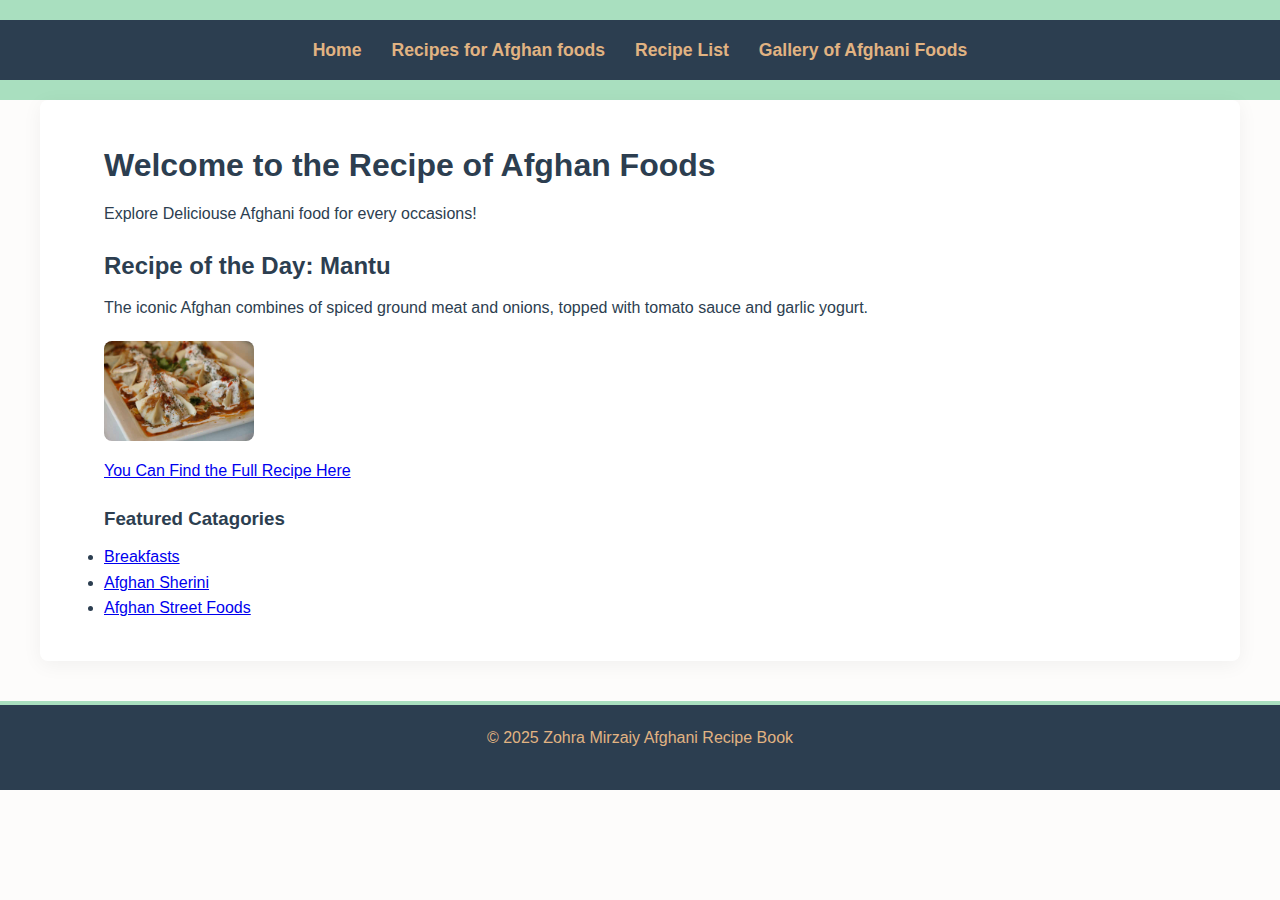
<file: index.html>
<!DOCTYPE html>
<html lang="en">
<head>
    <meta charset="UTF-8">
    <title>Welcome to the recipe of Afghan Food</title>
    <link rel="stylesheet" href="style.css">
</head>
<body>
<header>
    <nav>
        <ul> <li> <a href="index.html"> Home </a></li>
            <li><a href="add-recipe.html"> Recipes for Afghan foods</a></li>
            <li> <a href=" recipe-list.html"> Recipe List </a></li>
            <li> <a href="gallery.html"> Gallery of Afghani Foods</a></li>
        </ul>
    </nav>
</header>
<main> 
    <section> 
        <h1> Welcome to the Recipe of Afghan Foods</h1>
        <p> Explore Deliciouse Afghani food for every occasions!</p>
        
    </section>
    <section>
        <h2> Recipe of the Day: Mantu </h2>
        <p> The iconic Afghan combines of spiced ground meat and onions, topped with tomato sauce and garlic yogurt.</p>
        <img src="R.jpg" alt="Mantu"> 
    <p> <a href="recipe-details.html"> You Can Find the Full Recipe Here</a></p>
    </section>
     <section> <h3> Featured Catagories  </h3>
        <ul> 
          <li> <a href="recipe-list.html#breakfasts">Breakfasts</a></li>
          <li> <a href="recipe-list.html#Sherini"> Afghan Sherini</a></li>
          <li> <a href="recipe-list.html#streetfoods"> Afghan Street Foods </a></li>
        </ul>
     </section>
</main>
<footer> 
    <p> &copy; 2025 Zohra Mirzaiy Afghani Recipe Book</p>
</footer>
</body>
</html>
</file>
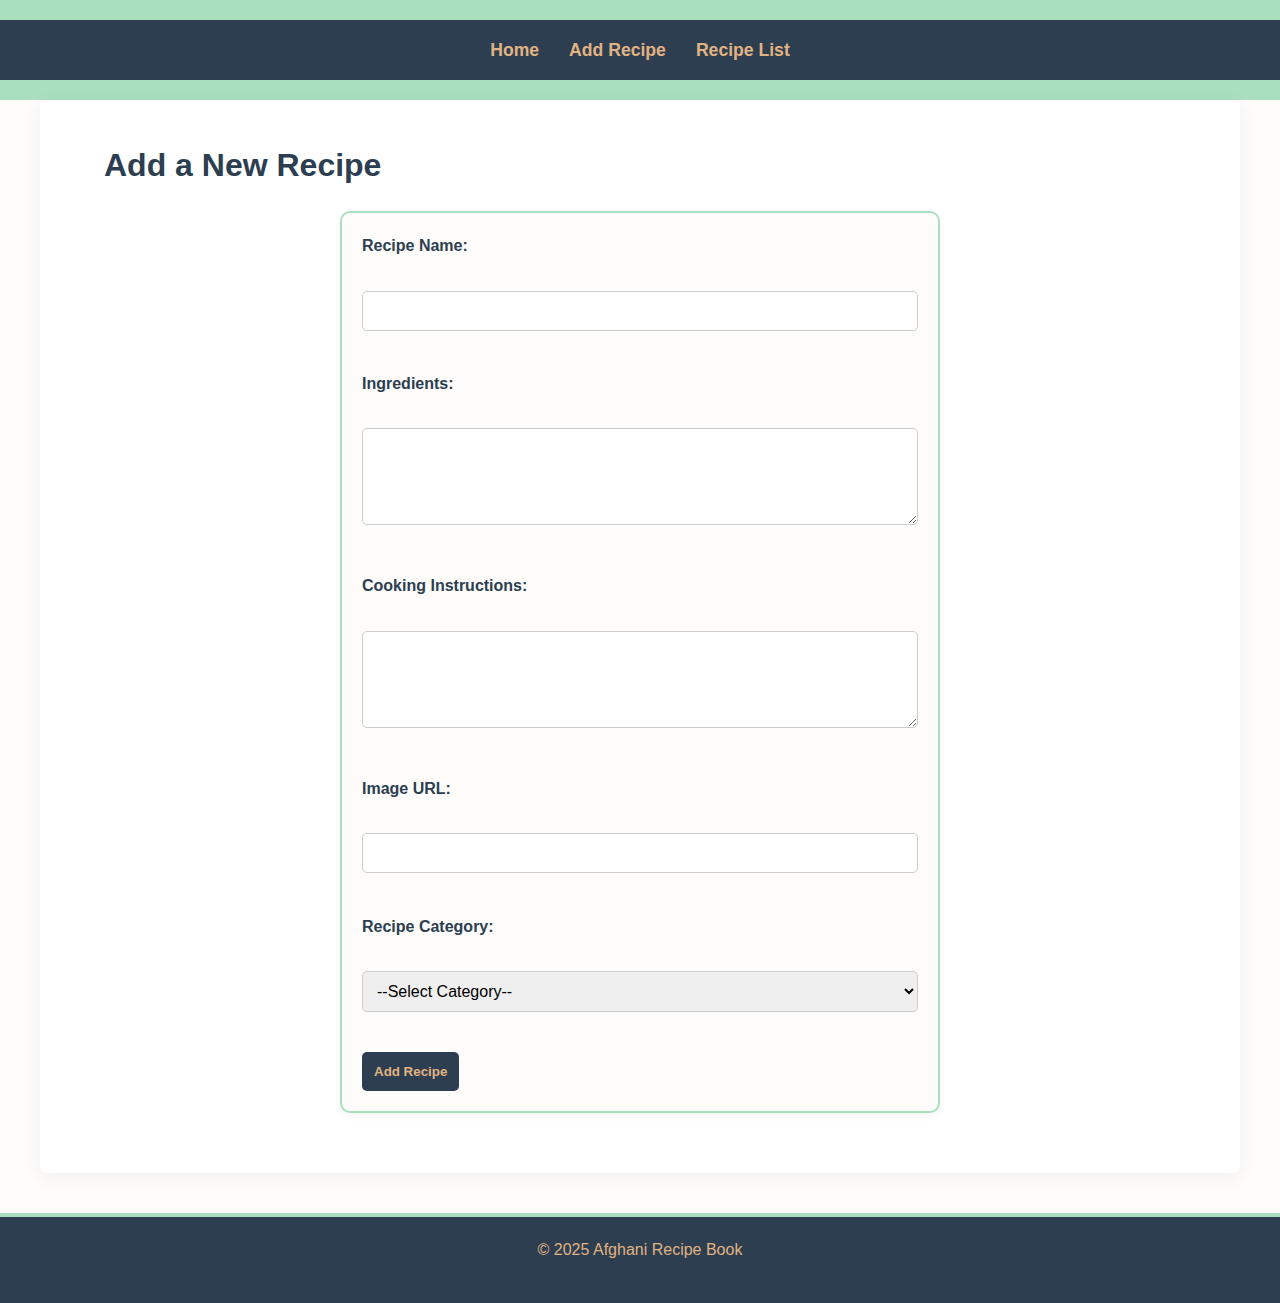
<file: add-recipe.html>
<!DOCTYPE html>
<html lang="en">
<head>
  <meta charset="UTF-8" />
  <title>Add New Recipe</title>
  <link rel="stylesheet" href="style.css">
</head>
<body>

  <header>
    <nav>
      <ul>
        <li><a href="index.html">Home</a></li>
        <li><a href="add-recipe.html">Add Recipe</a></li>
        <li><a href="recipe-list.html">Recipe List</a></li>
      </ul>
    </nav>
  </header>

  <main>
    <h1>Add a New Recipe</h1>
    <form action="#" method="post">
      <label for="recipe-name">Recipe Name:</label><br>
      <input type="text" id="recipe-name" name="recipe-name" required><br><br>

      <label for="ingredients">Ingredients:</label><br>
      <textarea id="ingredients" name="ingredients" rows="5" required></textarea><br><br>

      <label for="instructions">Cooking Instructions:</label><br>
      <textarea id="instructions" name="instructions" rows="5" required></textarea><br><br>

      <label for="image-url">Image URL:</label><br>
      <input type="url" id="image-url" name="image-url" required><br><br>

      <label for="category">Recipe Category:</label><br>
      <select id="category" name="category" required>
        <option value="">--Select Category--</option>
        <option value="Desserts">Desserts</option>
        <option value="Appetizers">Appetizers</option>
        <option value="Vegan">Vegan</option>
        <option value="Quick Meals">Quick Meals</option>
      </select><br><br>

      <button type="submit">Add Recipe</button>
    </form>
  </main>

  <footer>
    <p>&copy; 2025 Afghani Recipe Book</p>
  </footer>

</body>
</html>
</file>
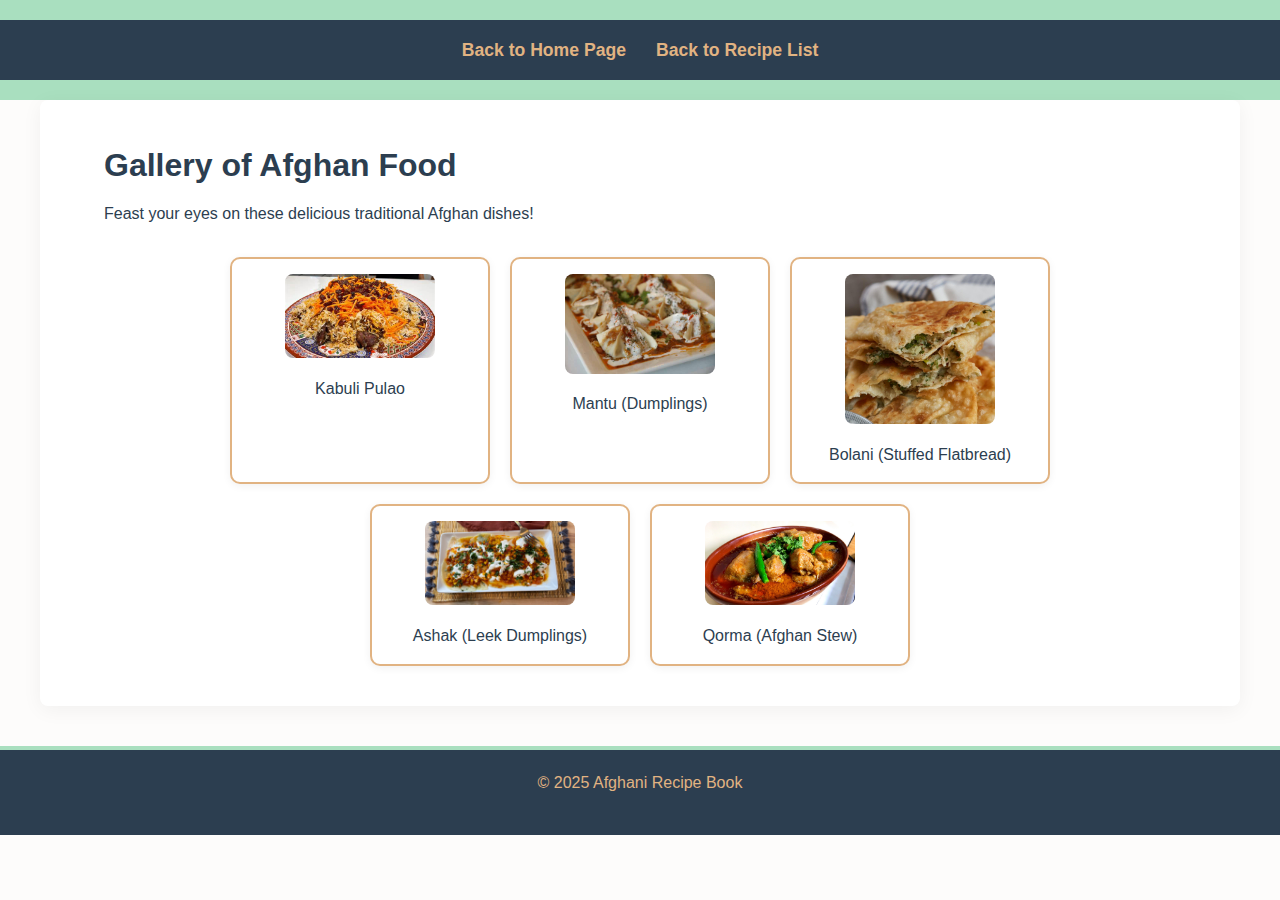
<file: gallery.html>
<!DOCTYPE html>
<html lang="en">
<head>
  <meta charset="UTF-8" />
  <title>Afghan Food Gallery</title>
  <link rel="stylesheet" href="style.css" />
</head>
<body>

  <header>
    <nav>
      <ul>
        <li><a href="index.html">Back to Home Page</a></li>
        <li><a href="recipe-list.html">Back to Recipe List</a></li>
      </ul>
    </nav>
  </header>

  <main>
    <h1>Gallery of Afghan Food</h1>
    <p>Feast your eyes on these delicious traditional Afghan dishes!</p>

    <section class="gallery-grid">
      <figure>
        <img src="Qabili.jpg" alt="Kabuli Pulao" width="250">
        <figcaption>Kabuli Pulao</figcaption>
      </figure>

      <figure>
        <img src="R.jpg" alt="Mantu Dumplings" width="250">
        <figcaption>Mantu (Dumplings)</figcaption>
      </figure>

      <figure>
        <img src="Bulani.jpg" alt="Bolani" width="250">
        <figcaption>Bolani (Stuffed Flatbread)</figcaption>
      </figure>

      <figure>
        <img src="Ashak.jpg" alt="Ashak" width="250">
        <figcaption>Ashak (Leek Dumplings)</figcaption>
      </figure>

      <figure>
        <img src="Qorma.jpg" alt="Qorma" width="250">
        <figcaption>Qorma (Afghan Stew)</figcaption>
      </figure>
    </section>
  </main>

  <footer>
    <p>&copy; 2025 Afghani Recipe Book</p>
  </footer>

</body>
</html>
</file>
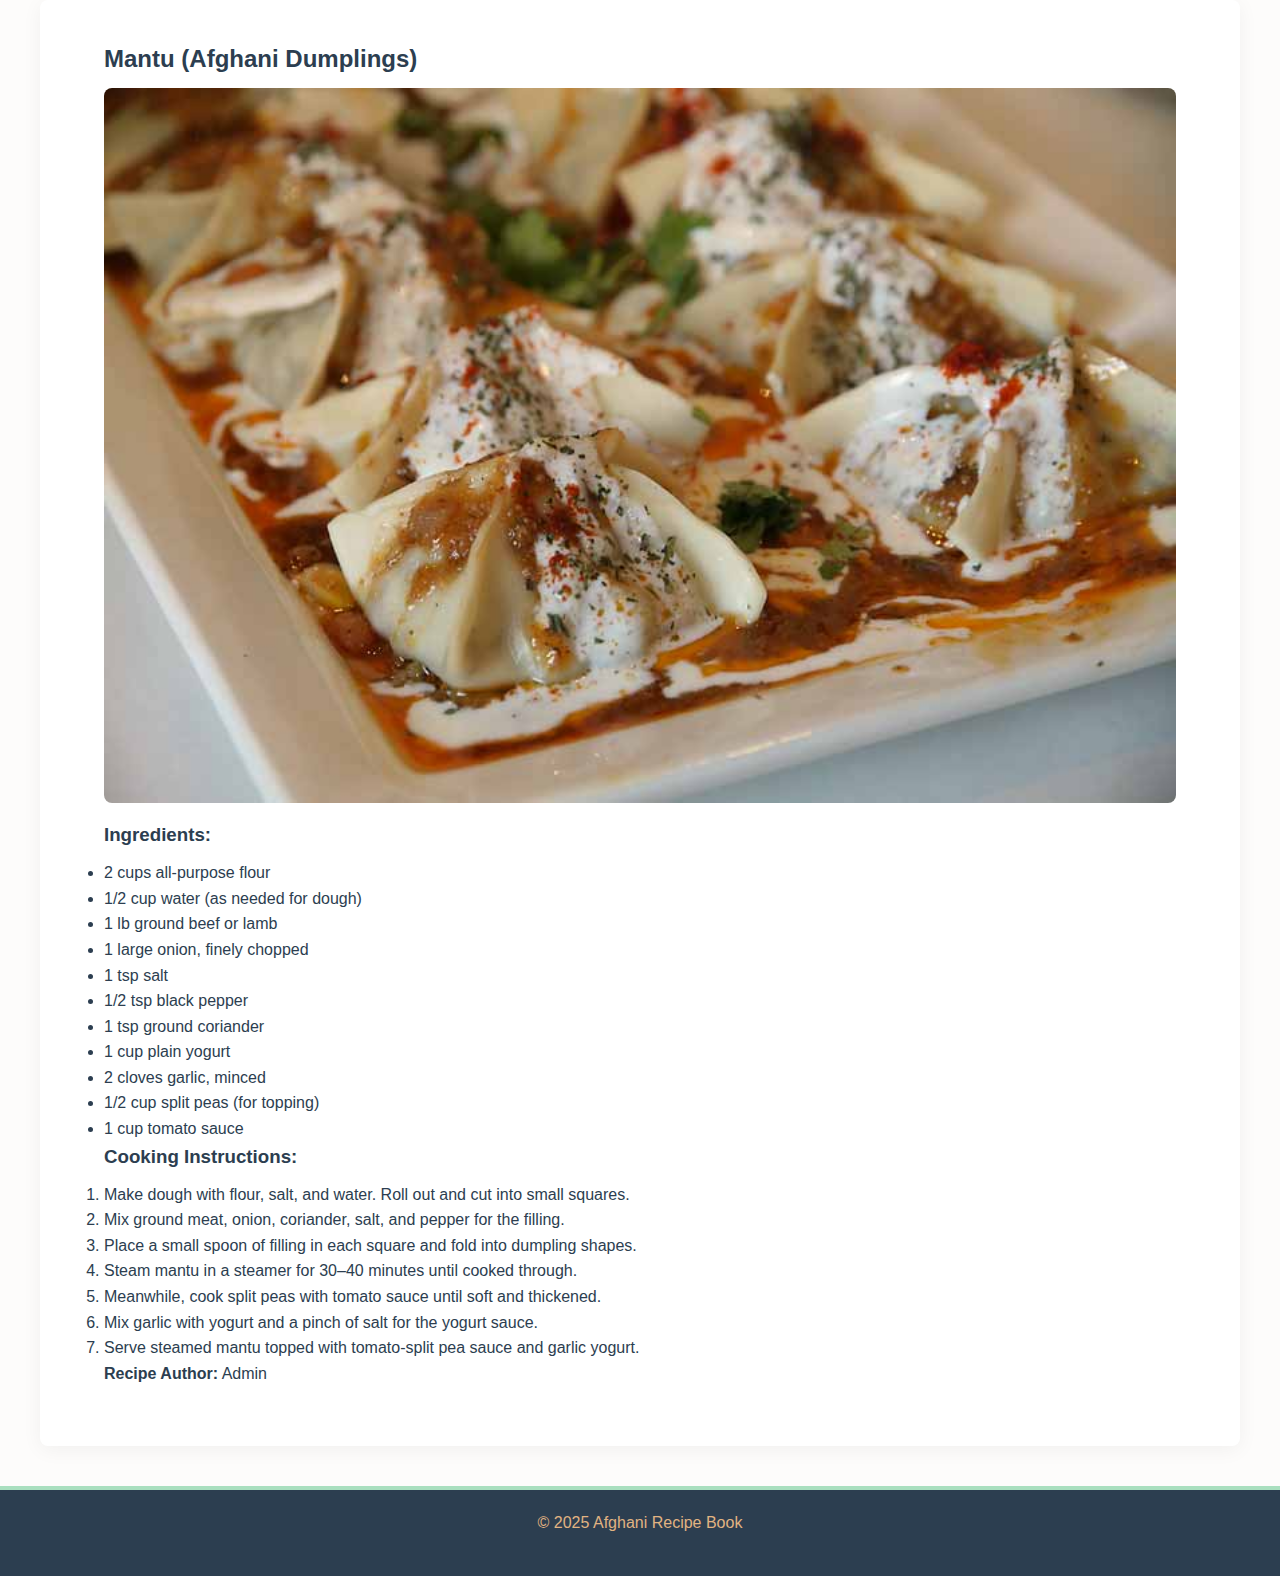
<file: recipe-details.html>
<!DOCTYPE html>
<html lang="en">
<head>
  <meta charset="UTF-8" />
  <title>Mantu Recipe</title>
  <link rel="stylesheet" href="style.css" />
</head>
<body>

  <main>
    <h2>Mantu (Afghani Dumplings)</h2>

    <img src="R.jpg" alt="Mantu" >

    <h3>Ingredients:</h3>
    <ul>
      <li>2 cups all-purpose flour</li>
      <li>1/2 cup water (as needed for dough)</li>
      <li>1 lb ground beef or lamb</li>
      <li>1 large onion, finely chopped</li>
      <li>1 tsp salt</li>
      <li>1/2 tsp black pepper</li>
      <li>1 tsp ground coriander</li>
      <li>1 cup plain yogurt</li>
      <li>2 cloves garlic, minced</li>
      <li>1/2 cup split peas (for topping)</li>
      <li>1 cup tomato sauce</li>
    </ul>

    <h3>Cooking Instructions:</h3>
    <ol>
      <li>Make dough with flour, salt, and water. Roll out and cut into small squares.</li>
      <li>Mix ground meat, onion, coriander, salt, and pepper for the filling.</li>
      <li>Place a small spoon of filling in each square and fold into dumpling shapes.</li>
      <li>Steam mantu in a steamer for 30–40 minutes until cooked through.</li>
      <li>Meanwhile, cook split peas with tomato sauce until soft and thickened.</li>
      <li>Mix garlic with yogurt and a pinch of salt for the yogurt sauce.</li>
      <li>Serve steamed mantu topped with tomato-split pea sauce and garlic yogurt.</li>
    </ol>

    <p><strong>Recipe Author:</strong> Admin</p>
  </main>

  <footer>
    <p>&copy; 2025 Afghani Recipe Book</p>
  </footer>

</body>
</html>
</file>
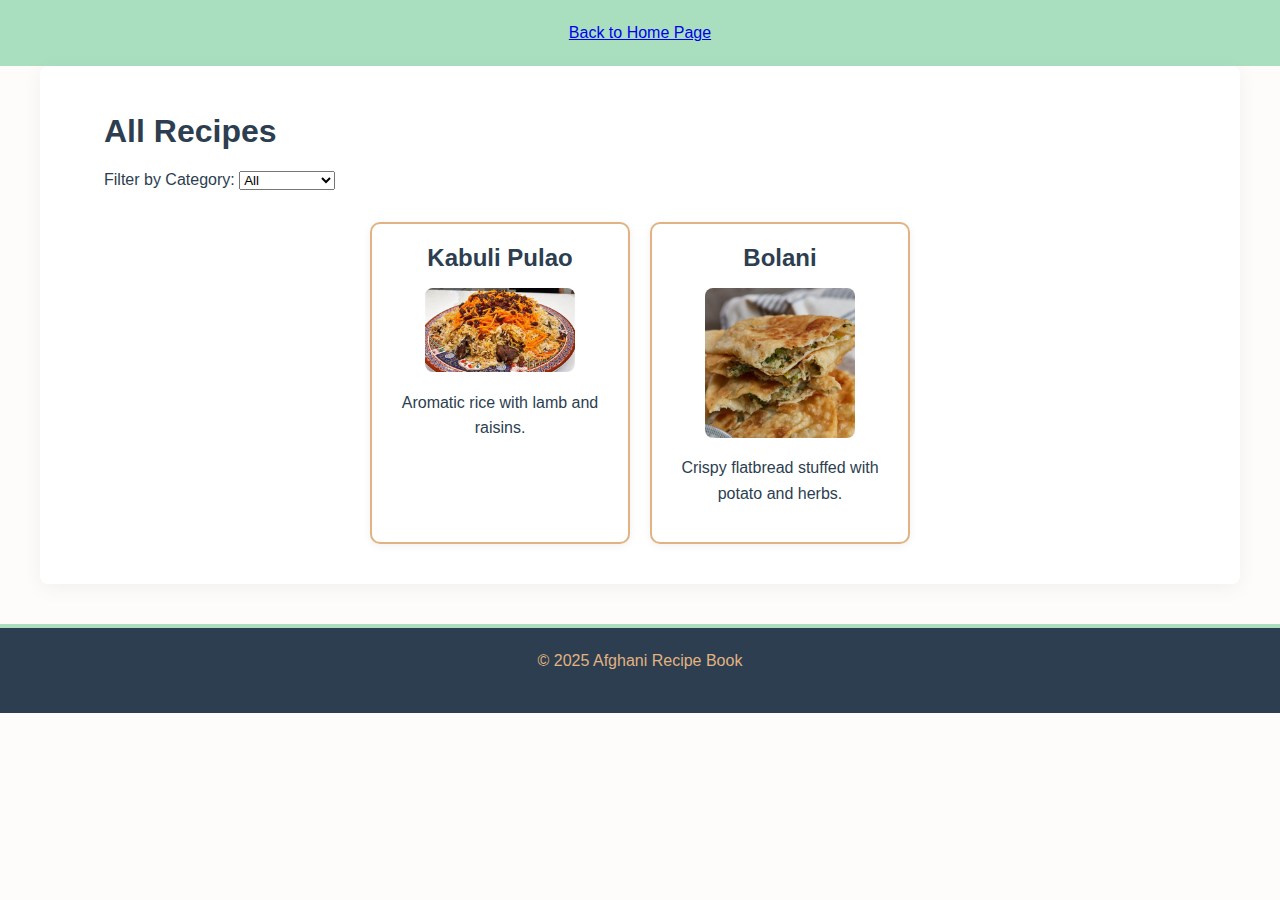
<file: recipe-list.html>
<!DOCTYPE html>
<html lang="en">
<head>
  <meta charset="UTF-8" />
  <title>Recipe List</title>
  <link rel="stylesheet" href="style.css">
</head>
<body>

  <header>

        <li><a href="index.html">Back to Home Page </a></li>

     

  </header>

  <main>
    <h1>All Recipes</h1>

    <label for="filter">Filter by Category:</label>
    <select id="filter">
      <option value="all">All</option>
      <option value="Desserts">Desserts</option>
      <option value="Vegan">Vegan</option>
      <option value="Quick Meals">Quick Meals</option>
      <option value="Appetizers">Appetizers</option>
    </select>

    <section class="recipe-gallery">
      <article>
        <h2>Kabuli Pulao</h2>
        <img src="Qabili.jpg" alt="Kabuli Pulao" width="200">
        <p>Aromatic rice with lamb and raisins.</p>
        
      </article>

      <article>
        <h2>Bolani</h2>
        <img src="Bulani.jpg" alt="Bolani" width="200">
        <p>Crispy flatbread stuffed with potato and herbs.</p>
        
      </article>
    </section>
  </main>

  <footer>
    <p>&copy; 2025 Afghani Recipe Book</p>
  </footer>

</body>
</html>
</file>
<file: style.css>
* {
    margin: 0;
    padding: 0;
    box-sizing: border-box;
  }
  
  body {
    font-family: 'Segoe UI', Tahoma, sans-serif;
    background-color: #fdfcfb;
    color: #2c3e50;
    line-height: 1.6;
  }
  
  nav {
    background-color: #2c3e50;
    padding: 1em 0;
  }
  
  nav ul {
    display: flex;
    justify-content: center;
    list-style: none;
  }
  
  nav ul li {
    margin: 0 15px;
  }
  
  nav ul li a {
    color: #e1b382;
    text-decoration: none;
    font-weight: bold;
    font-size: 1.1em;
    transition: color 0.3s ease;
  }
  
  nav ul li a:hover {
    color: #009688;
  }
  
 
  header {
    background-color: #a9dfbf;
    padding: 20px 0;
    text-align: center;
  }
  
  section img {
  width: 150px;  
  height: auto;  
  border-radius: 8px;}
  
  main {
    padding: 40px 5%;
    max-width: 1200px;
    margin: auto;
    background-color: #ffffff;
    border-radius: 8px;
    box-shadow: 0 4px 20px rgba(0,0,0,0.05);
  }
  
  h1, h2, h3 {
    color: #2c3e50;
    margin-bottom: 10px;
  }
  
  p {
    margin-bottom: 20px;
    font-size: 1em;
  }
  
 
  .recipe-gallery,
  .gallery-grid {
    display: flex;
    flex-wrap: wrap;
    gap: 20px;
    justify-content: center;
    margin-top: 30px;
  }
  
  .recipe-gallery article,
  .gallery-grid figure {
    background-color: #ffffff;
    border: 2px solid #e1b382;
    border-radius: 10px;
    padding: 15px;
    width: 260px;
    text-align: center;
    transition: transform 0.2s, box-shadow 0.3s ease;
    box-shadow: 0 2px 8px rgba(0,0,0,0.06);
  }
  
  .recipe-gallery article:hover,
  .gallery-grid figure:hover {
    transform: scale(1.05);
    box-shadow: 0 4px 14px rgba(0,0,0,0.1);
  }
  
  img {
    width: 100%;
    height: auto;
    border-radius: 8px;
    margin-bottom: 10px;
  }
  
  
  form {
    background-color: #fdfcfb;
    padding: 20px;
    border: 2px solid #a9dfbf;
    border-radius: 10px;
    max-width: 600px;
    margin: 20px auto;
    box-shadow: 0 4px 8px rgba(0,0,0,0.04);
  }
  
  form label {
    display: block;
    margin-bottom: 6px;
    font-weight: bold;
    color: #2c3e50;
  }
  
  form input,
  form textarea,
  form select {
    width: 100%;
    padding: 10px;
    margin-bottom: 15px;
    border: 1px solid #ccc;
    border-radius: 5px;
    font-size: 1em;
  }
  
  form button {
    background-color: #2c3e50;
    color: #e1b382;
    border: none;
    padding: 12px;
    font-weight: bold;
    border-radius: 5px;
    cursor: pointer;
    transition: background 0.3s;
  }
  
  form button:hover {
    background-color: #009688;
  }
  
  
  footer {
    text-align: center;
    padding: 20px;
    background-color: #2c3e50;
    color: #e1b382;
    margin-top: 40px;
    border-top: 4px solid #a9dfbf;
  }
  
 
  @media (max-width: 768px) {
    nav ul {
      flex-direction: column;
      gap: 10px;
      text-align: center;
    }
  
    .gallery-grid figure,
    .recipe-gallery article {
      width: 100%;
      max-width: 320px;
    }
  
    main {
      padding: 20px;
    }
  }
</file>
